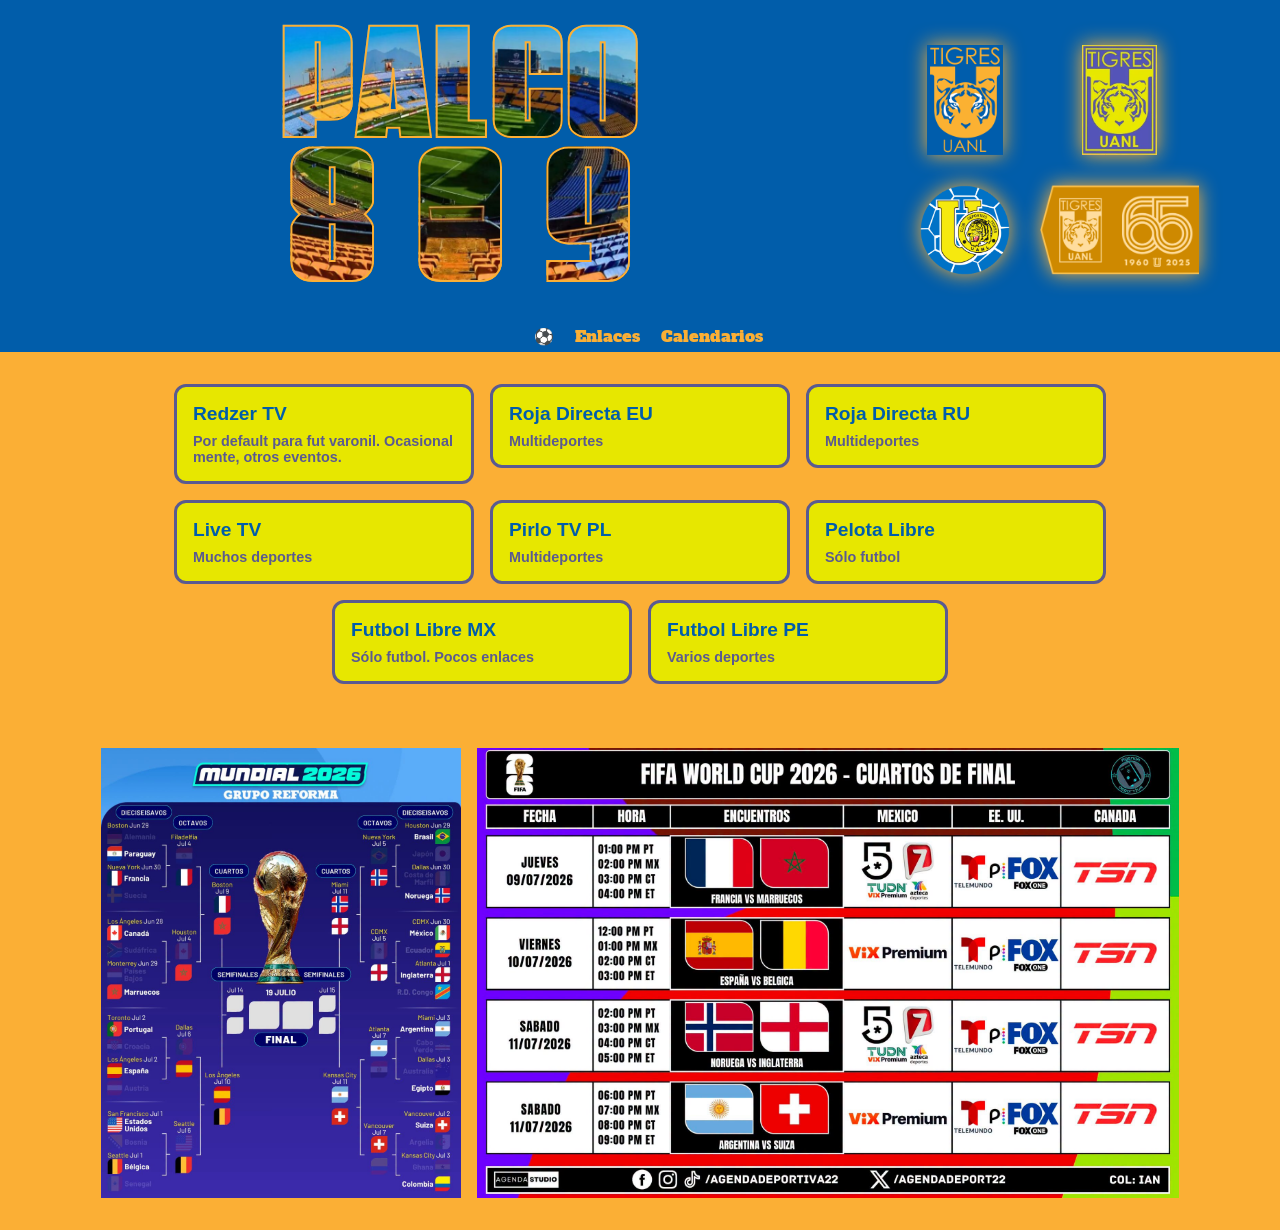
<file: palco809.html>
<!DOCTYPE html>
<html lang="es">
<head>
    <meta charset="UTF-8">
    <meta name="viewport" content="width=device-width, initial-scale=1.0">
    <title>PALCO 809</title>
    <link rel="stylesheet" href="palco809.css">
    <link href="https://fonts.googleapis.com/css2?family=Alfa+Slab+One&display=swap" rel="stylesheet">
    <link rel="icon" href="images/palco809.ico">
    <link rel="icon" type="image/png" sizes="32x32" href="images/palco809-32icon.png">
    <link rel="apple-touch-icon" sizes="180x180" href="images/palco809-apple-icon.png"> 
    <link rel="icon" type="image/png" sizes="16x16" href="images/palco809-16icon.png">
    <!-- <link rel="icon" type="image/png" sizes="16x16" href="images/palco809-16icon.png"> -->
    <link rel="apple-touch-icon" sizes="180x180" href="images/palco809-apple-icon.png">
</head>
<body id="top">
    <header>
        <h1>
            <span id="palco">PALCO</span><br>
            <span id="num">8 • 9</span>
        </h1>
        <div class="logos">
            <img class="actual" src="images/Tigres_UANL_logo_(crest).svg.png" alt="Tigres UANL">
            <img class="actual" src="images/femenil.png" alt="Femenil">
            <img class="otro" src="images/Tigres_clasico.png" alt="Tigres Clásico">
            <img class="otro" src="images/Data_65Ani-tigres-1536x871.png" alt="65 años">
        </div>
    </header>
    <nav class="sticky">
        <a href="#top">&#9917</a>
        <a href="#links">Enlaces</a>
        <a href="#calendar">Calendarios</a>
    </nav>
    <main id="links" class="container">
        <a href="https://www.redzer.tv" target="_blank">
            <div class="link-card">Redzer TV
                <div class="description">Por default para fut varonil. Ocasionalmente, otros eventos.</div>
            </div>
        </a>
        <a href="http://www.rojadirecta.eu" target="_blank">
            <div class="link-card">Roja Directa EU
                <div class="description">Multideportes</div>
            </div>
        </a>
        <a href="https://rojadirectv.ru" target="_blank">
            <div class="link-card">Roja Directa RU
                <div class="description">Multideportes</div>
            </div>
        </a>
        <a href="https://livetv902.me/es/" target="_blank">
            <div class="link-card">Live TV
                <div class="description">Muchos deportes</div>
            </div>
        </a>
        <a href="https://www.pirlotv1.pl/" target="_blank">
            <div class="link-card">Pirlo TV PL
                <div class="description">Multideportes</div>
            </div>
        </a>
        <a href="https://pelotaalibre.su" target="_blank">
            <div class="link-card">Pelota Libre
                <div class="description">Sólo futbol</div>
            </div>
        </a>
        <a href="https://futbollibre.mx" target="_blank">
            <div class="link-card">Futbol Libre MX
                <div class="description">Sólo futbol. Pocos enlaces</div>
            </div>
        </a>
        <a href="https://futbollibretv.net.pe" target="_blank">
            <div class="link-card">Futbol Libre PE
                <div class="description">Varios deportes</div>
            </div>
        </a>
    </main>
    <div id="calendar" class="container">
        <img src="images/calendario v.jpg" alt="Calendario Varonil">
        <img src="images/calendario f.jpg" alt="Calendario Femenil">
    </div>
</body>
</html>
</file>
<file: palco809.css>
@font-face {
    font-family: 'Punch';
    src: url('fonts/Punch-6YyZg.otf') format('woff2'),
    url('fonts/Punch-6YyZg.otf') format('woff');
    font-weight: normal;
    font-style: normal;
}

html {
    scroll-behavior: smooth;
}

body {
    font-family: sans-serif;
    margin: 0;
    background-color: #fbaf35;
    padding-top: 0%;
}

header {
    background-color: #015daa;
    padding: 0;
    margin: 0;
    align-items:center; 
    height:320px;

    display:grid;
    grid-template-columns: 1fr 360px;
}

h1{
    padding-top: 0;
    margin-top: 0;
    background:url(images/estadio.webp) center/cover;
    -webkit-background-clip:text;
    -webkit-text-fill-color:transparent;
    
    font-family:Punch;
    font-weight:normal;
    text-align:center;
    line-height:0.75;
    -webkit-text-stroke:2px #fbaf35;
    display:inline-block;
    justify-self: center;
}

#palco{
    font-size:10rem;
    letter-spacing:0em;
}

#num{
    font-size:12rem;
    letter-spacing:0em;
}

.mainlogo {
    height: 100px;
    width: auto;
}

.logos{
    display:grid;
    grid-template-columns: repeat(2, auto);
    gap:30px;
    justify-content:center;
    align-content:center;
    justify-self:start;
    align-self:center;
}

.logos img{
    filter: drop-shadow(0 0 10px #fbaf35);
    justify-self: center;
}

.otro{
    height:90px;
}

.actual{
    height: 110px;
}

nav {
    background-color: #015daa;
    padding: 0.3rem;
    text-align: center;
    font-family: "Alfa Slab One", serif;
    font-weight: normal;
}

.sticky {
    position: sticky;
    top: 0;
    z-index: 10;
}

nav a {
    padding-left: 1rem;
    text-decoration-line: none;
    color: #fbaf35;
}

.container {
    display: flex;
    flex-wrap: wrap;
    justify-content: center;
    gap: 1rem;
    padding: 2rem;
}

/* #calendar {
            display: none;
        } */

#calendar img {
    height: 450px;
}

.link-card {
    background-color: #e7e700;
    border: 3px solid #5a5a90;
    border-radius: 12px;
    padding: 1rem;
    width: 300px;
    box-sizing: border-box;
    transition: transform 0.2s;


    color: #015daa;
    font-size: 1.2rem;
    font-weight: bold;
    word-break: break-all;
}

a
{
    text-decoration: none;
}

.link-card:hover {
    transform: scale(1.05);
    background-color: #c98600;
}
/* 
.link-card a {
    color: #015daa;
    font-size: 1.2rem;
    font-weight: bold;
    text-decoration: none;
    word-break: break-all;
} */

.description {
    margin-top: 0.5rem;
    font-size: 0.9rem;
    font-weight: bold;
    color: #5a5a90;
}
</file>
